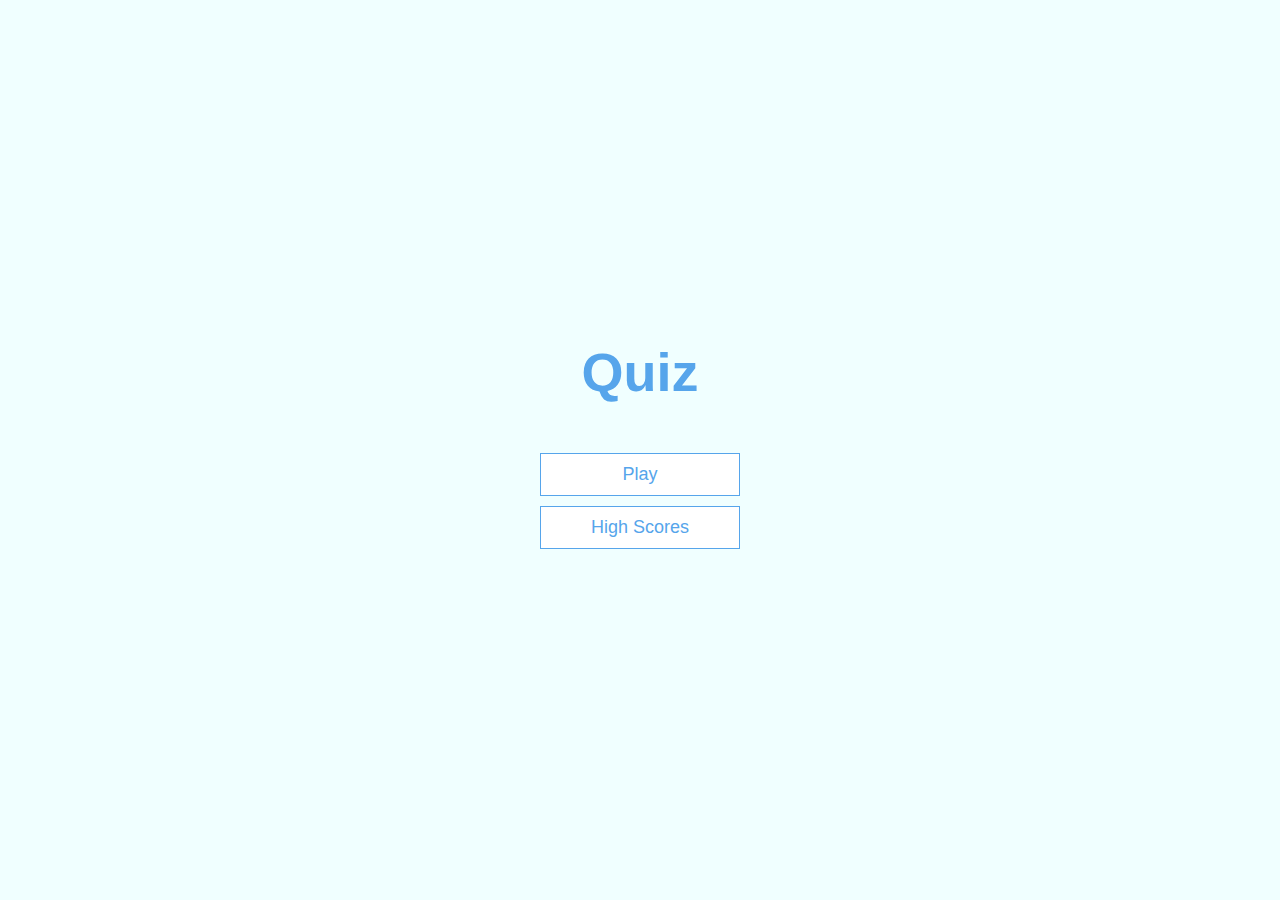
<file: index.html>
<!DOCTYPE html>
<html lang="en">
  <head>
    <meta charset="UTF-8" />
    <meta name="viewport" content="width=device-width, initial-scale=1.0" />
    <title>Quiz!</title>
    <link rel="stylesheet" href="style.css" />
  </head>
  <body>
    <div class="container">
      <div id="home" class="flex-center flex-column">
        <h1>Quiz</h1>
        <a class="btn" href="/game.html">Play</a>
        <a class="btn" href="/highscores.html">High Scores</a>
      </div>
    </div>

    <script src="script.js"></script>
  </body>
</html>
</file>
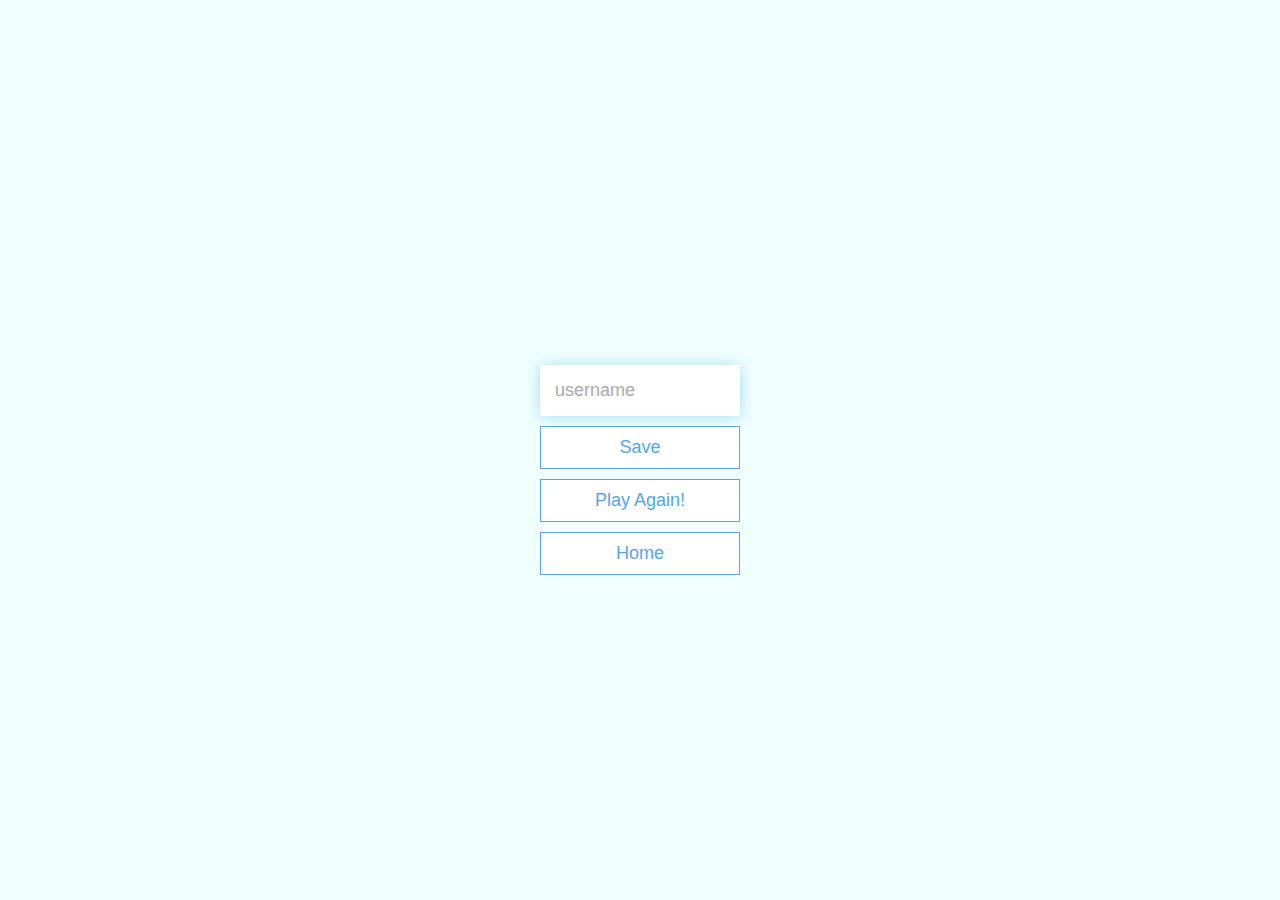
<file: end.html>
<!DOCTYPE html>
<html lang="en">
  <head>
    <meta charset="UTF-8" />
    <meta name="viewport" content="width=device-width, initial-scale=1.0" />
    <title>Congrats!</title>
    <link rel="stylesheet" href="style.css" />
  </head>
  <body>
    <div class="container">
      <div id="end" class="flex-center flex-column">
        <h1 id="finalScore"></h1>
        <form>
          <input
            type="text"
            name="username"
            id="username"
            placeholder="username"
          />
          <button
            type="submit"
            class="btn"
            id="saveScoreBtn"
            onclick="saveHighScore(event)"
          >
            Save
          </button>
        </form>
        <a class="btn" href="/game.html">Play Again!</a>
        <a class="btn" href="/">Home</a>
      </div>
    </div>
    <script src="end.js"></script>
  </body>
</html>
</file>
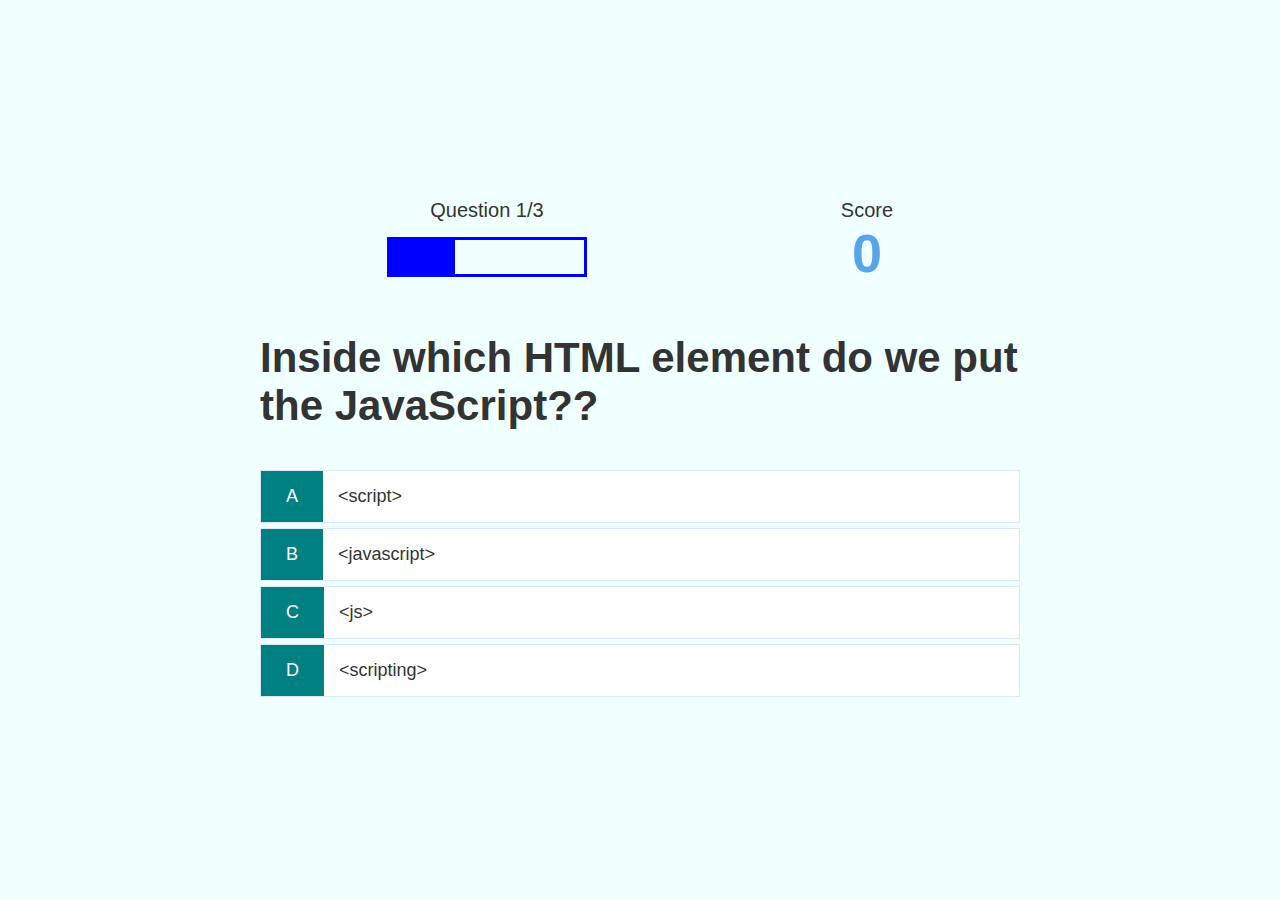
<file: game.html>
<!DOCTYPE html>
<html lang="en">
  <head>
    <meta charset="UTF-8" />
    <meta name="viewport" content="width=device-width, initial-scale=1.0" />
    <title>Quiz - Play!</title>
    <link rel="stylesheet" href="style.css" />
    <link rel="stylesheet" href="game.css" />
  </head>
  <body>
    <div class="container">
      <div id="game" class="justify-center flex-column">
        <div id="hud">
          <div id="hud-item">
            <p id="progressText" class="hud-prefix">
              Question
            </p>
            <div id="progressBar">
              <div id="progressBarFull"></div>
            </div>
          </div>
          <div id="hud-item">
            <p class="hud-prefix">
              Score
            </p>
            <h1 class="hud-main-text" id="score">
              0
            </h1>
          </div>
        </div>
        <h2 id="question">What is the answer to this question?</h2>
        <div class="choice-container">
          <p class="choice-prefix">A</p>
          <p class="choice-text" data-number="1">Choice 1</p>
        </div>
        <div class="choice-container">
          <p class="choice-prefix">B</p>
          <p class="choice-text" data-number="2">Choice 2</p>
        </div>
        <div class="choice-container">
          <p class="choice-prefix">C</p>
          <p class="choice-text" data-number="3">Choice 3</p>
        </div>
        <div class="choice-container">
          <p class="choice-prefix">D</p>
          <p class="choice-text" data-number="4">Choice 4</p>
        </div>
      </div>
    </div>

    <script src="script.js"></script>
  </body>
</html>
</file>
<file: style.css>
:root {
  background-color: azure;
  font-size: 62.5%;
}

* {
  box-sizing: border-box;
  font-family: Arial, Helvetica, sans-serif;
  margin: 0;
  padding: 0;
  color: #333;
}

h1,
h2,
h3,
h4 {
  margin-bottom: 1rem;
}

h1 {
  font-size: 5.4rem;
  color: #56a5eb;
  margin-bottom: 5rem;
}

h1 > span {
  font-size: 2.4rem;
  font-weight: 500;
}

h2 {
  font-size: 4.2rem;
  margin-bottom: 4rem;
  font-weight: 700;
}

h3 {
  font-size: 2.8rem;
  font-weight: 500;
}

/* Utilities */

.container {
  width: 100vw;
  height: 100vh;
  display: flex;
  justify-content: center;
  align-items: center;
  max-width: 80rem;
  margin: 0 auto;
  padding: 2rem;
}

.container > * {
  width: 100%;
}

.flex-column {
  display: flex;
  flex-direction: column;
}

.flex-center {
  justify-content: center;
  align-items: center;
}

.justify-center {
  justify-content: center;
}

.text-center {
  text-align: center;
}

.hidden {
  display: none;
}

/* Buttons */

.btn {
  font-size: 1.8rem;
  padding: 1rem 0;
  width: 20rem;
  text-align: center;
  border: 0.1rem solid #56a5eb;
  margin-bottom: 1rem;
  text-decoration: none;
  color: #56a5eb;
  background-color: white;
}

.btn:hover {
  cursor: pointer;
  box-shadow: 0 0.4rem 1.4rem 0 rgba(86, 185, 235, 0.5);
  transform: translateY(-0.1rem);
  transition: transform 150ms;
}

.btn[disabled]:hover {
  cursor: not-allowed;
  box-shadow: none;
  transform: none;
}

form {
  width: 100%;
  display: flex;
  flex-direction: column;
  align-items: center;
}

input {
  margin-bottom: 1rem;
  width: 20rem;
  padding: 1.5rem;
  font-size: 1.8rem;
  border: none;
  box-shadow: 0 0.1rem 1.4rem 0 rgba(86, 185, 235, 0.5);
}

input::placeholder {
  color: #aaa;
}
</file>
<file: game.css>
.choice-container {
  display: flex;
  margin-bottom: 0.5rem;
  width: 100%;
  font-size: 1.8rem;
  border: 0.1rem solid rgb(86, 166, 235, 0.24);
  background-color: white;
}

.choice-container:hover {
  cursor: pointer;
  box-shadow: 0 0.4rem 1.4rem 0 rgba(88, 185, 235, 0.5);
  transform: translateY(-0.1rem);
  transition: transform 150ms;
}

.choice-prefix {
  padding: 1.5rem 2.5rem;
  background-color: teal;
  color: white;
}

.choice-text {
  padding: 1.5rem;
  width: 100%;
}

.correct {
  background-color: green;
}

.incorrect {
  background-color: red;
}

/* Hud */

#hud {
  display: flex;
  justify-content: space-around;
}

.hud-prefix {
  text-align: center;
  font-size: 2rem;
}

.hud-main-text {
  text-align: center;
}

#progressBar {
  width: 20rem;
  height: 4rem;
  border: 0.3rem solid blue;
  margin-top: 1.5rem;
}

#progressBarFull {
  height: 3.4rem;
  background-color: blue;
  width: 0%;
}
</file>
